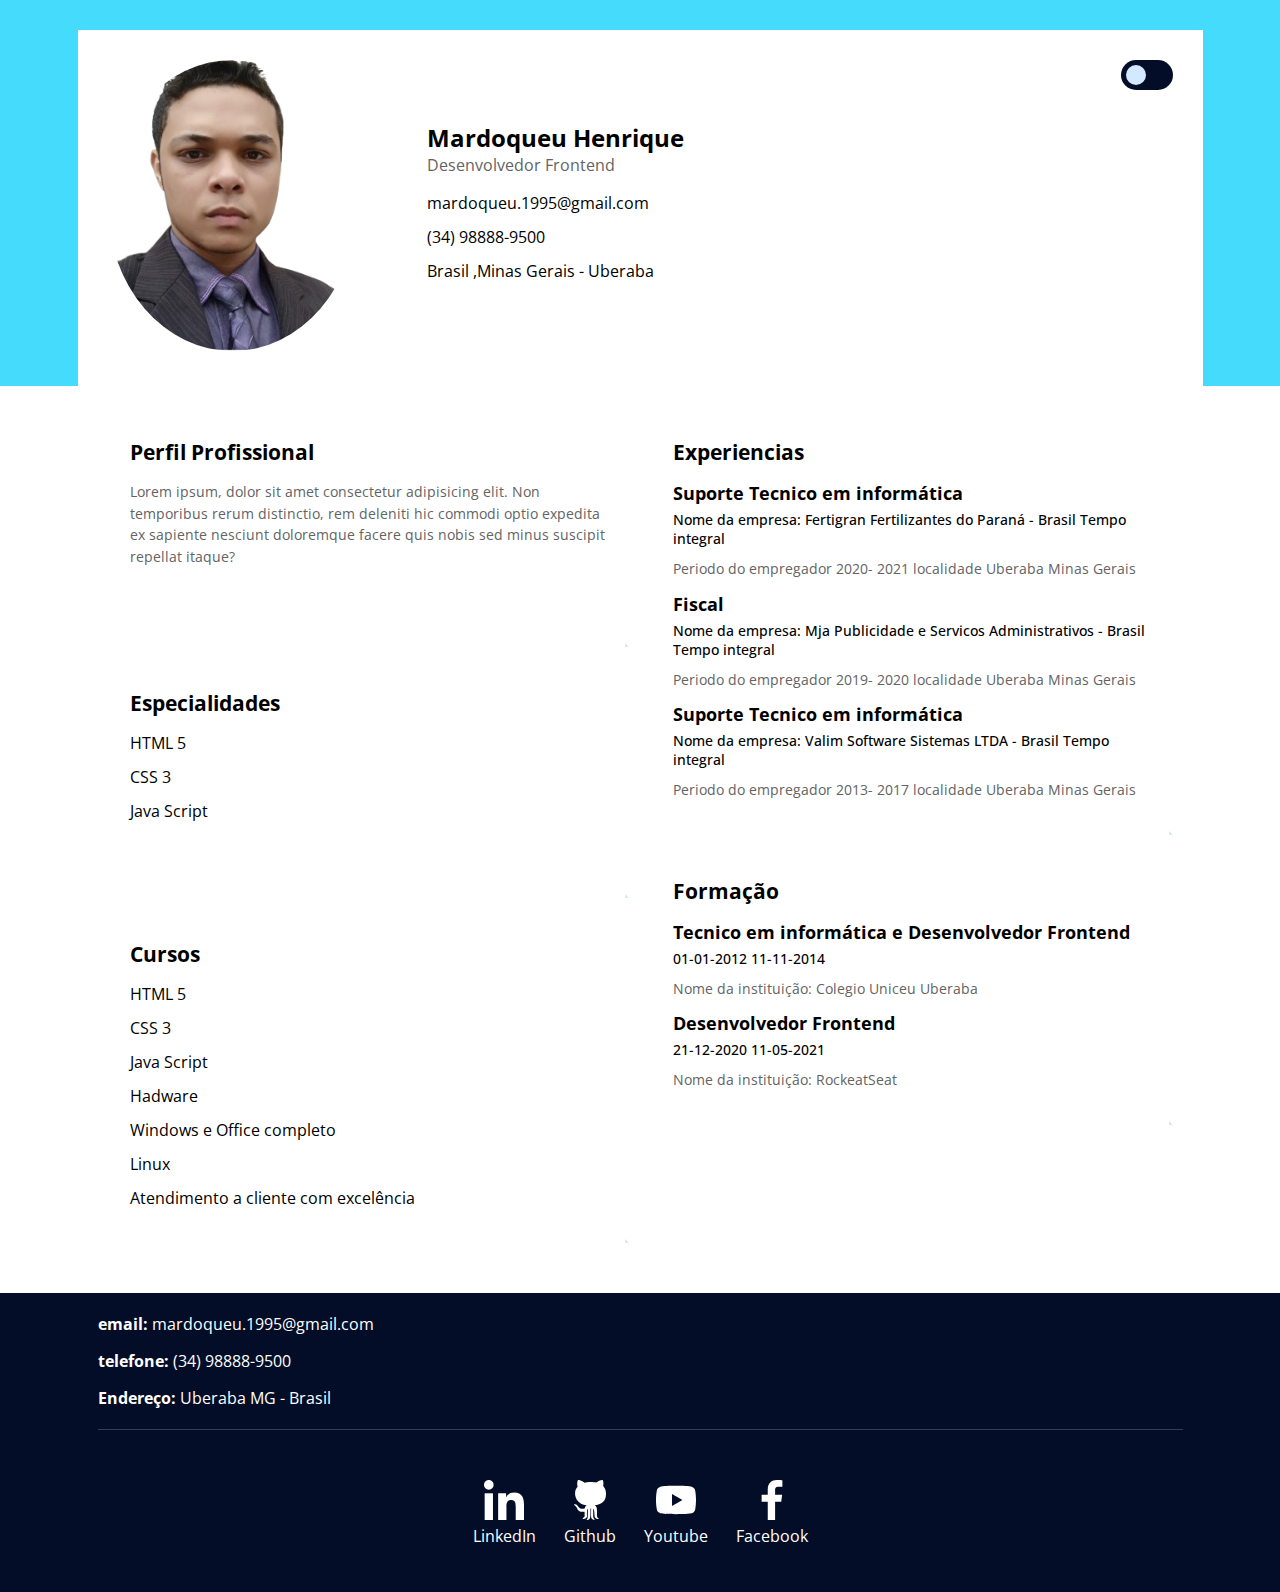
<file: index.html>
<!DOCTYPE html>
<html lang="en">
  <head>
    <meta charset="UTF-8" />
    <meta http-equiv="X-UA-Compatible" content="IE=edge" />
    <meta name="viewport" content="width=device-width, initial-scale=1.0" />
    <title>Portifolio</title>
    <link rel="preconnect" href="https://fonts.gstatic.com" />
    <link
      href="https://fonts.googleapis.com/css2?family=Open+Sans:wght@300;400;600;700;800&display=swap"
      rel="stylesheet"
    />
    <link rel="stylesheet" href="style.css" />
  </head>
  <body>
    <input type="checkbox" id="ativar-dark" class="ativar-dark" />
    <div class="dark-mode">
      <!--- Cabeçalho --->
      <header>
        <div class="container">
          <label for="ativar-dark">
            <span></span>
          </label>
          <div class="linha">
            <!-- Caixa foto perfil -->
            <div class="coluna coluna-esquerda">
              <figure>
                <img
                  src="./assets/img/mardoqueu.png"
                  alt="Mardoqueu Henrique foto"
                />
                <figcaption class="hidden">Mardoqueu Henrique</figcaption>
              </figure>
            </div>

            <!-- Informações pessoais -->
            <div class="coluna coluna-direita">
              <h1>Mardoqueu Henrique</h1>
              <p>Desenvolvedor Frontend</p>

              <ul>
                <li>
                  <a href="mailto:mardoqueu.1995@gmail.com"
                    >mardoqueu.1995@gmail.com</a
                  >
                </li>

                <li>
                  <a href="tel:5534988889500">(34) 98888-9500</a>
                </li>

                <li>
                  <a href="#">Brasil ,Minas Gerais - Uberaba</a>
                </li>
              </ul>
            </div>
          </div>
        </div>
      </header>

      <main>
        <div class="container">
          <div class="linha">
            <!-- Conteudo lado esquerda -->
            <div class="coluna coluna-esquerda">
              <section>
                <span class="topo-direita"></span>
                <h2>Perfil Profissional</h2>
                <p>
                  Lorem ipsum, dolor sit amet consectetur adipisicing elit. Non
                  temporibus rerum distinctio, rem deleniti hic commodi optio
                  expedita ex sapiente nesciunt doloremque facere quis nobis sed
                  minus suscipit repellat itaque?
                </p>
                <span class="baixo-esquerda"></span>
              </section>

              <section>
                <span class="topo-direita"></span>
                <h2>Especialidades</h2>
                <ul>
                  <li>HTML 5</li>
                  <li>CSS 3</li>
                  <li>Java Script</li>
                </ul>
                <span class="baixo-esquerda"></span>
              </section>

              <section>
                <span class="topo-direita"></span>
                <h2>Cursos</h2>
                <ul>
                  <li>HTML 5</li>
                  <li>CSS 3</li>
                  <li>Java Script</li>
                  <li>Hadware</li>
                  <li>Windows e Office completo</li>
                  <li>Linux</li>
                  <li>Atendimento a cliente com excelência</li>
                </ul>
                <span class="baixo-esquerda"></span>
              </section>
            </div>

            <!-- Conteudo lado direita-->
            <div class="coluna coluna-direita">
              <section>
                <span class="topo-direita"></span>
                <h2>Experiencias</h2>
                <ul>
                  <li>
                    <h3>Suporte Tecnico em informática</h3>
                    <strong
                      >Nome da empresa: Fertigran Fertilizantes do Paraná -
                      Brasil Tempo integral</strong
                    >
                    <p>
                      Periodo do empregador 2020- 2021 localidade Uberaba Minas
                      Gerais
                    </p>
                  </li>

                  <li>
                    <h3>Fiscal</h3>
                    <strong
                      >Nome da empresa: Mja Publicidade e Servicos
                      Administrativos - Brasil Tempo integral</strong
                    >
                    <p>
                      Periodo do empregador 2019- 2020 localidade Uberaba Minas
                      Gerais
                    </p>
                  </li>

                  <li>
                    <h3>Suporte Tecnico em informática</h3>
                    <strong
                      >Nome da empresa: Valim Software Sistemas LTDA - Brasil
                      Tempo integral</strong
                    >
                    <p>
                      Periodo do empregador 2013- 2017 localidade Uberaba Minas
                      Gerais
                    </p>
                  </li>
                </ul>
                <span class="baixo-esquerda"></span>
              </section>
              <section>
                <span class="topo-direita"></span>
                <h2>Formação</h2>
                <ul>
                  <li>
                    <h3>Tecnico em informática e Desenvolvedor Frontend</h3>
                    <strong>01-01-2012 11-11-2014</strong>
                    <p>Nome da instituição: Colegio Uniceu Uberaba</p>
                  </li>
                </ul>

                <ul>
                  <li>
                    <h3>Desenvolvedor Frontend</h3>
                    <strong>21-12-2020 11-05-2021</strong>
                    <p>Nome da instituição: RockeatSeat</p>
                  </li>
                </ul>
                <span class="baixo-esquerda"></span>
              </section>
            </div>
          </div>
        </div>
      </main>

      <footer>
        <div class="container">
          <nav>
            <ul class="info-contato">
              <li>
                <a href="mailto:mardoqueu.1995@gmail.com"
                  ><strong>email:</strong> mardoqueu.1995@gmail.com</a
                >
              </li>

              <li>
                <a href="tel:5534988889500"
                  ><strong>telefone:</strong> (34) 98888-9500</a
                >
              </li>

              <li>
                <a href="#"><strong>Endereço: </strong>Uberaba MG - Brasil</a>
              </li>
            </ul>
          </nav>

          <nav>
            <ul class="redes-sociais">
              <li>
                <a href="#">
                  <img src="./assets/img/linkedin.svg" alt="LinkedIn" />
                  <p>LinkedIn</p>
                </a>
              </li>

              <li>
                <a href="#">
                  <img src="./assets/img/github-big-logo.svg" alt="Github" />
                  <p>Github</p>
                </a>
              </li>

              <li>
                <a href="#">
                  <img src="./assets/img/youtube.svg" alt="Youtube" />
                  <p>Youtube</p>
                </a>
              </li>
              <li>
                <a href="#">
                  <img
                    src="./assets/img/facebook-app-symbol.svg"
                    alt="Facebook"
                  />
                  <p>Facebook</p>
                </a>
              </li>
            </ul>
          </nav>
        </div>
      </footer>
    </div>
  </body>
</html>
</file>
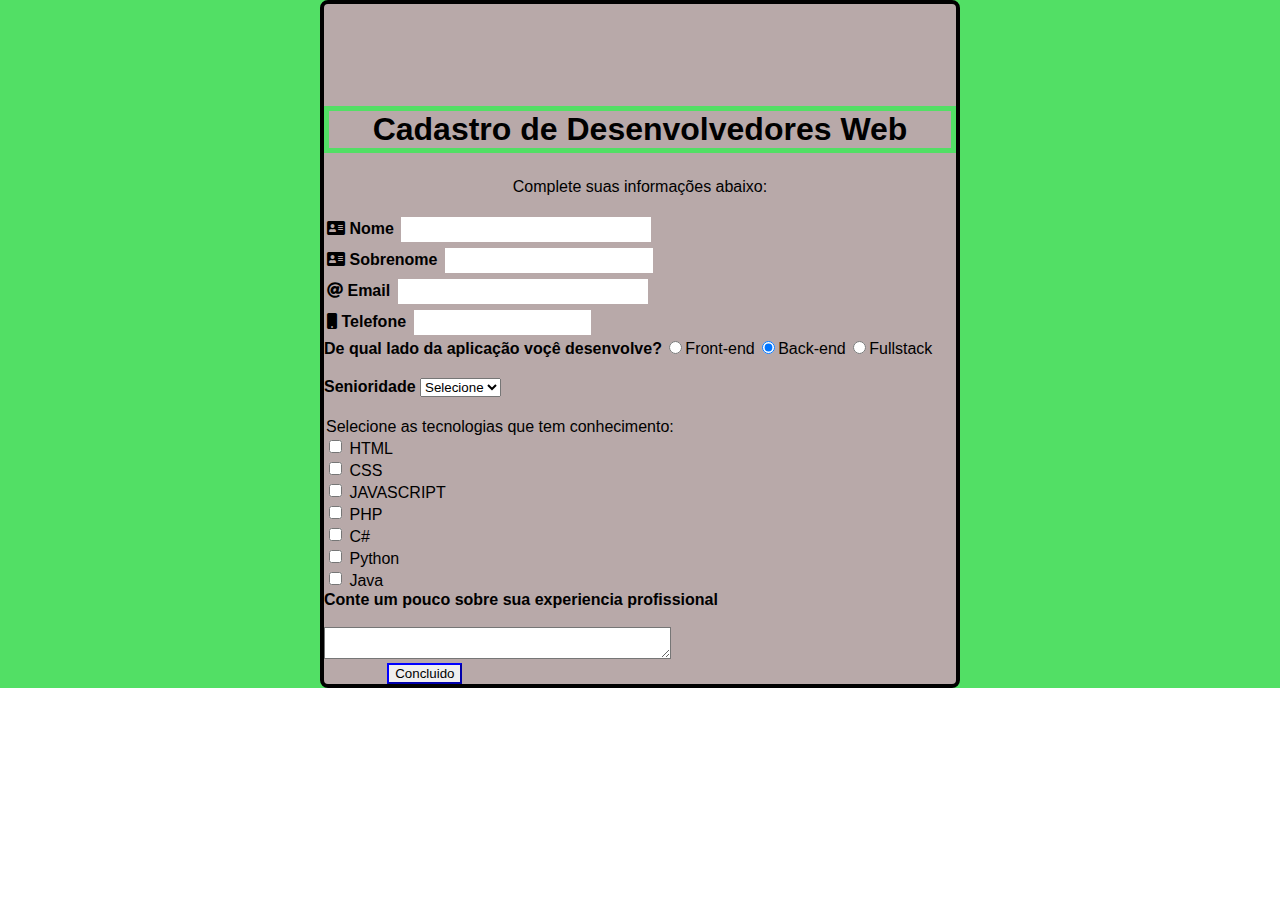
<file: assets/form-html-css/formulario.html>
<!DOCTYPE html>
<html lang="pt-br">
<head>
    <meta charset="UTF-8">
    <meta http-equiv="X-UA-Compatible" content="IE=edge">
    <meta name="viewport" content="width=device-width, initial-scale=1.0">
    <link rel="stylesheet" href="https://cdnjs.cloudflare.com/ajax/libs/font-awesome/5.11.2/css/all.css">
    <link rel="stylesheet" href="css-form.css">
    <title>Cadastro Devs</title>
    
</head>
<body>
    <div id="container">
        <div class="conteudo">
            <div class="main">
                <h1 id="titulo">Cadastro de Desenvolvedores Web</h1>
                <p id="subtitulo">Complete suas informações abaixo:</p>
                <br>
                
                <form>
                    <!--- <fieldset class="grupo"> --->
                        <div class="campo">
                            <span class="icnome"><i class="fas fa-address-card"></i></span>
                            <label for="nome"><strong>Nome</strong></label>
                            <input type="text" nome="nome" id="nome" required style="width: 250px;">
                        </div>
                        <div class="campo">
                            <span class="icnome"><i class="fas fa-address-card"></i></span>
                            <label for="sobrenome"><strong>Sobrenome</strong></label>
                            <input type="text" nome="sobrenome" id="sobrenome" required style="width: 208px;">
                        </div>
                    
                    <!---</fieldset> ----->
                    <div class="campo">
                        <span class="icemail"><i class="fas fa-at"></i></span>
                        <label for="email"><strong>Email</strong></label>
                        <input type="email" nome="email" id="email" required style="width: 250px;">
                    </div>
                    <div class="campo">
                        <span class="ictel"><i class="fas fa-mobile"></i></span>
                        <label for="telefone"><strong>Telefone</strong></label>
                        <input type="text" nome="telefone" id="telefone" required>
                    </div>
                    <div class="campo2">
                        <label><strong>De qual lado da aplicação voçê desenvolve?</strong> </label>
                        <label>
                            <input type="radio" nome="devweb" value="Frontend" style="height: 13px;">Front-end
                        </label>
                        <label>
                            <input type="radio" nome="devweb" value="Backend" checked style="height: 13px;">Back-end
                        </label>
                        <label>
                            <input type="radio" nome="devweb" value="Fullstack" style="height: 13px;">Fullstack
                        </label>    
                    </div>
                    <div class="senioridade">
                        <label for="senioridade"><strong>Senioridade</strong></label>
                        <select id="senioridade">
                            <option selected disabled value="">Selecione</option>
                            <option>Junior</option>
                            <option>Pleno</option>
                            <option>Senior</option>               
                        </select>
                    </div>
                    <fieldset class="grupo2">
                        <div class="ckeckbox">
                            <label>Selecione as tecnologias que tem conhecimento:</label><br>
                        
                            <input type="checkbox" id="tecnologia1" nome="tecnologia1" value="HTML" style="height: 15px;">
                            <label for="tecnologia1">HTML</label><br>

                            <input type="checkbox" id="tecnologia2" nome="tecnologia2" value="CSS" style="height: 15px;">
                            <label for="tecnologia2">CSS</label><br>

                            <input type="checkbox" id="tecnologia3" nome="tecnologia3" value="JAVASCRIPT" style="height: 15px;">
                            <label for="tecnologia3">JAVASCRIPT</label><br>

                            <input type="checkbox" id="tecnologia4" nome="tecnologia4" value="PHP" style="height: 15px;">
                            <label for="tecnologia4">PHP</label><br>

                            <input type="checkbox" id="tecnologia5" nome="tecnologia5" value="C" style="height: 15px;">
                            <label for="tecnologia5">C#</label><br>

                            <input type="checkbox" id="tecnologia6" nome="tecnologia6" value="HTML" style="height: 15px;">
                            <label for="tecnologia6">Python</label><br>

                            <input type="checkbox" id="tecnologia7" nome="tecnologia7" value="Java" style="height: 15px;">
                            <label for="tecnologia7">Java</label><br>
                            
                        </div>
                    </fieldset>

                    <div>
                        <label><Strong>Conte um pouco sobre sua experiencia profissional</Strong></label><br><br>
                        <textarea row="6" style="width: 26em" id="experiencia" nome="experiencia"></textarea>
                    </div>
                    <button class="botao" type="submit">Concluido</button>
                </form>
                </div>
            </div>    
        </div>    
    </div>    
</body>
</html>
</file>
<file: style.css>
/*
Theme Name: Start sua carreira
Theme URI: http://www.startsuacarreira.com.br
Author: Kenzie Academy BR
Author URI: https://kenzie.com.br;
Description: Descrição do thema.
Version: 1.0

--------------------------------------------
ESTRUTURA BASE
--------------------------------------------
**** DECLARAÇÃO DE VARIAVEIS
**** ESTILOS GERAIS
**** BODY
**** HEADER
**** FOOTER
**** PÁGINA INICIAL
**** EXTRAS
**** @MEDIA

font-family: 'Open Sans', sans-serif;

*/

/* ESTILOS GERAIS */
html, body, figure, img, div, input, textarea, p, h1, h2, h3, h4, h5, h6, ul, li, a, main{
    margin: 0;
    padding: 0;
    box-sizing: border-box;
    list-style: none;
    text-decoration: none;
}

.coluna{
    flex-basis: 49%;
}

:root{
    --corBackgroundPrimaria: #45dbfc;
    --corBackgroundSecundaria: #030d27;
    --corBackgroundDark:#0e0e0e;
    --corTextPrimaria: #636363;
    --corTextSecundaria: #000;
    
}

.hidden{
    display: none;
}


/* BODY */
body{
    font-family: 'Open Sans', sans-serif;
}


/* Header */
header{
    background-color: var(--corBackgroundPrimaria);
    padding: 30px 30px 0;
}
header .container{
    background-color: white;
}
header .linha{
    align-items: center;
}
header .coluna-esquerda{
    flex-basis: 30%;
}
header .coluna-direita{
    flex-basis: 60%;
    text-align: center;
}

header .coluna img{
    max-width: 100%;
}
header .coluna h1{
    font-size: 1.5rem;
    color:var(--corTextSecundaria);
}
header .coluna p{
    font-size: 1rem;
    color:var(--corTextPrimaria);
}
header .coluna ul{
    margin: 16px 0 0;
}
header .coluna ul li{
    margin: 0 0 12px;
}
header .coluna ul li a{
    font-size: 1rem;
    color:var(--corTextSecundaria);
}


/* FOOTER */
footer{ background-color:var(--corBackgroundSecundaria);
}
footer .container{
    padding: 20px;
}
footer nav ul li a{
    color: white;
}
footer nav .info-contato li{
    margin: 0 0 15px;
}

footer nav .redes-sociais{
    border-top: 1px solid rgb(255 255 255 / 20%);
    margin: 20px 0 25px;
    padding: 50px 0 0;
    text-align: center;
}
footer nav .redes-sociais li{
    margin: 15px 28px;
    text-align: center;
    display: inline-block;
}
footer nav .redes-sociais li a img{
    width: 40px;
    transition: .3s;
}
footer nav .redes-sociais li a:hover img{
    transform: scale(1.2) translateY(-10px);
}


/* PÁGINA INICIAL */
main .coluna{
    padding: 20px;
}
main .coluna section{
    border-bottom: 1px solid #d4e9ff;
    margin: 0 0 20px;
    min-height: 187px;
    color:var(--corTextSecundaria);
}
main .coluna section h2{
    font-size: 1.3rem;
    margin: 0 0 15px;
}
main .coluna section p{
    font-size: 0.9rem;
    color: var(--corTextPrimaria);
    line-height: 1.5;
}
main .coluna section ul li{
    margin: 0 0 12px;
}
main .coluna section ul li h3{
    font-size: 1.1rem;
}
main .coluna section ul li strong{
    font-size: 0.9rem;
    font-weight: 500;
    margin: 5px 0 10px;
    display: inline-block;
}



/* EXTRAS */
.ativar-dark{
    width: 50px;
    height: 50px;
    display: none;
}
header .container{
    position: relative;
}
label{
    position: absolute;
    top: 30px;
    right: 30px;
    width: 52px;
    height: 30px;
    background-color:var(--corBackgroundSecundaria);
    border-radius: 20px;
    padding: 5px 5px;
    box-sizing: border-box;
    cursor: pointer;
}
label span{
    width: 20px;
    height: 20px;
    display: block;
    background-color: #d4e9ff;
    border-radius: 100%;
    transition: all ease .3s;
}

.ativar-dark:checked ~ .dark-mode label{
    background-color: #d4e9ff;
}
.ativar-dark:checked ~ .dark-mode label span{
    background-color:var(--corBackgroundSecundaria);
    transform: translateX(21px);
    transition: all ease .3s;
}
.ativar-dark:checked ~ .dark-mode{
    --corBackgroundPrimaria: #000;
    --corBackgroundSecundaria: #000;
    --corTextPrimaria: #ffff;
    --corTextSecundaria: #ffff;
}
.ativar-dark:checked ~ .dark-mode header{
    background-color:var(--corBackgroundSecundaria);
}
.ativar-dark:checked ~ .dark-mode header .container{
    background-color:var(--corBackgroundDark);
}
.ativar-dark:checked ~ .dark-mode .container{
    background-color:var(--corBackgroundDark);
}
.ativar-dark:checked ~ .dark-mode main{
    background-color:var(--corBackgroundSecundaria);
}

@keyframes aumentarLargura{
    from {
        width: 0;
    }
    to{
        width: 100%;
    }
}

@keyframes aumentarAltura{
    from{
        height: 0;
    }
    to{
        height: 100%;
    }
}

/* MEDIA */
@media only screen and (min-width: 768px ){

    .linha{
        display: flex;
        flex-wrap: wrap;
        align-items: flex-start;
        justify-content: space-between;
    
    }

    footer nav .redes-sociais{
        display: flex;
        justify-content: center;
    }
    header{
        padding: 30px 0 0;
    }
    header .coluna img{
        max-width: 250px;
        border-radius: 100%;
    }
    .container{
        width: 100%;
        max-width: 1125px;
        margin: 0 auto;
        padding: 30px;
    }
    header .coluna-direita{
        text-align: left;
    }
    main .coluna section{
        border: 2px solid transparent;
        padding: 20px;
        position: relative;
    }
    main .coluna section span{
        position: absolute;
        display: block;
        width: 0;
        height: 0;
        border: 2px solid transparent;

    }
    main .coluna section .topo-direita{
        top: -2px;
        left: -2px;
        animation-name: aumentarLargura, aumentarAltura;
        animation-duration: 1s, 1s;
        animation-delay: 2s, 3s;
        animation-fill-mode: forwards;
        border-top: #d4e9ff;
        border-right: #d4e9ff;
    }
    main .coluna section .baixo-esquerda{
        bottom: -2px;
        right: -2px;
        animation-name: aumentarLargura, aumentarAltura;
        animation-duration: 1s, 1s;
        animation-delay: 4s, 5s;
        animation-fill-mode: forwards;
        border-bottom-color: #d4e9ff;
        border-left-color: #d4e9ff;
    }
    main .coluna{
        padding: 0;
    }
    footer nav .redes-sociais li{
        margin: 0 14px;
        text-align: center;
        display: initial;
    }


}

@media only screen and (min-width: 991px){

    header .coluna-direita{
        flex-basis: 70%;
    }
}
</file>
<file: assets/form-html-css/css-form.css>
html, body, figure, img, div, input, textarea, p, h1, h2, h3, h4, h5, h6, ul, li, a, main{
    margin: 0;
    padding: 0;
    box-sizing: border-box;
    list-style: none;
    text-decoration: none;
    font-family: sans-serif;
    
}
#container {
    color:black;
    background-color: rgb(82, 223, 101);
}

#container span {
    margin-left: 3px;
}
.main{
    width: 50%;
    border: 4px solid black;
    margin: 0 25% 0%;
    background-color:rgb(184, 169, 169);
    border-radius:8px;
    padding-top: 8%;
}
.main form label{
    text-indent: none;
}
#titulo {
    /*size: 330px 37px;*/
    text-align: center;
    border: solid rgb(82, 223, 101) 5px;
}
#subtitulo {
    text-align: center;
    padding-top: 25px;
}
.main div input{
    margin: 3px;
    height: 25px;
    border:none;
}
.grupo {
    padding:0;
    border: none;
}
.grupo2{
    border: none;
    padding: 1px 0;
}
/*.campo {
    width: auto; 
}*/
#telefone {}
.senioridade{
    padding: 20px 0;
}
.checkbox input{
    text-indent: 25px;
    float: left;
}
#experiencia {
    max-width:95%;
    background-color:white;
}
.botao{
    border-color: blue;
    margin-left: 10%;

}

.botao:hover {
    color:rgba(47, 47, 209, 0.267);
    background-color:black;
}

 @media only screen and (max-width:760px){
    .main{
       width: 90%;
       margin-left: 17px;
    }
    #titulo{
        height: 116px;
        max-width: 660px;
        font: size 5px;
        text-align: center;
        
    }
    #nome {
        max-width: 59%;
        display: flow-root;
    }
    #email{
        max-width: 85%;
        display: flow-root;
    }
    #sobrenome {
        max-width: 59%;
        display: flow-root;
    }
    #telefone{
        max-width: 85%;
        display: flow-root;
    }
 }
</file>
